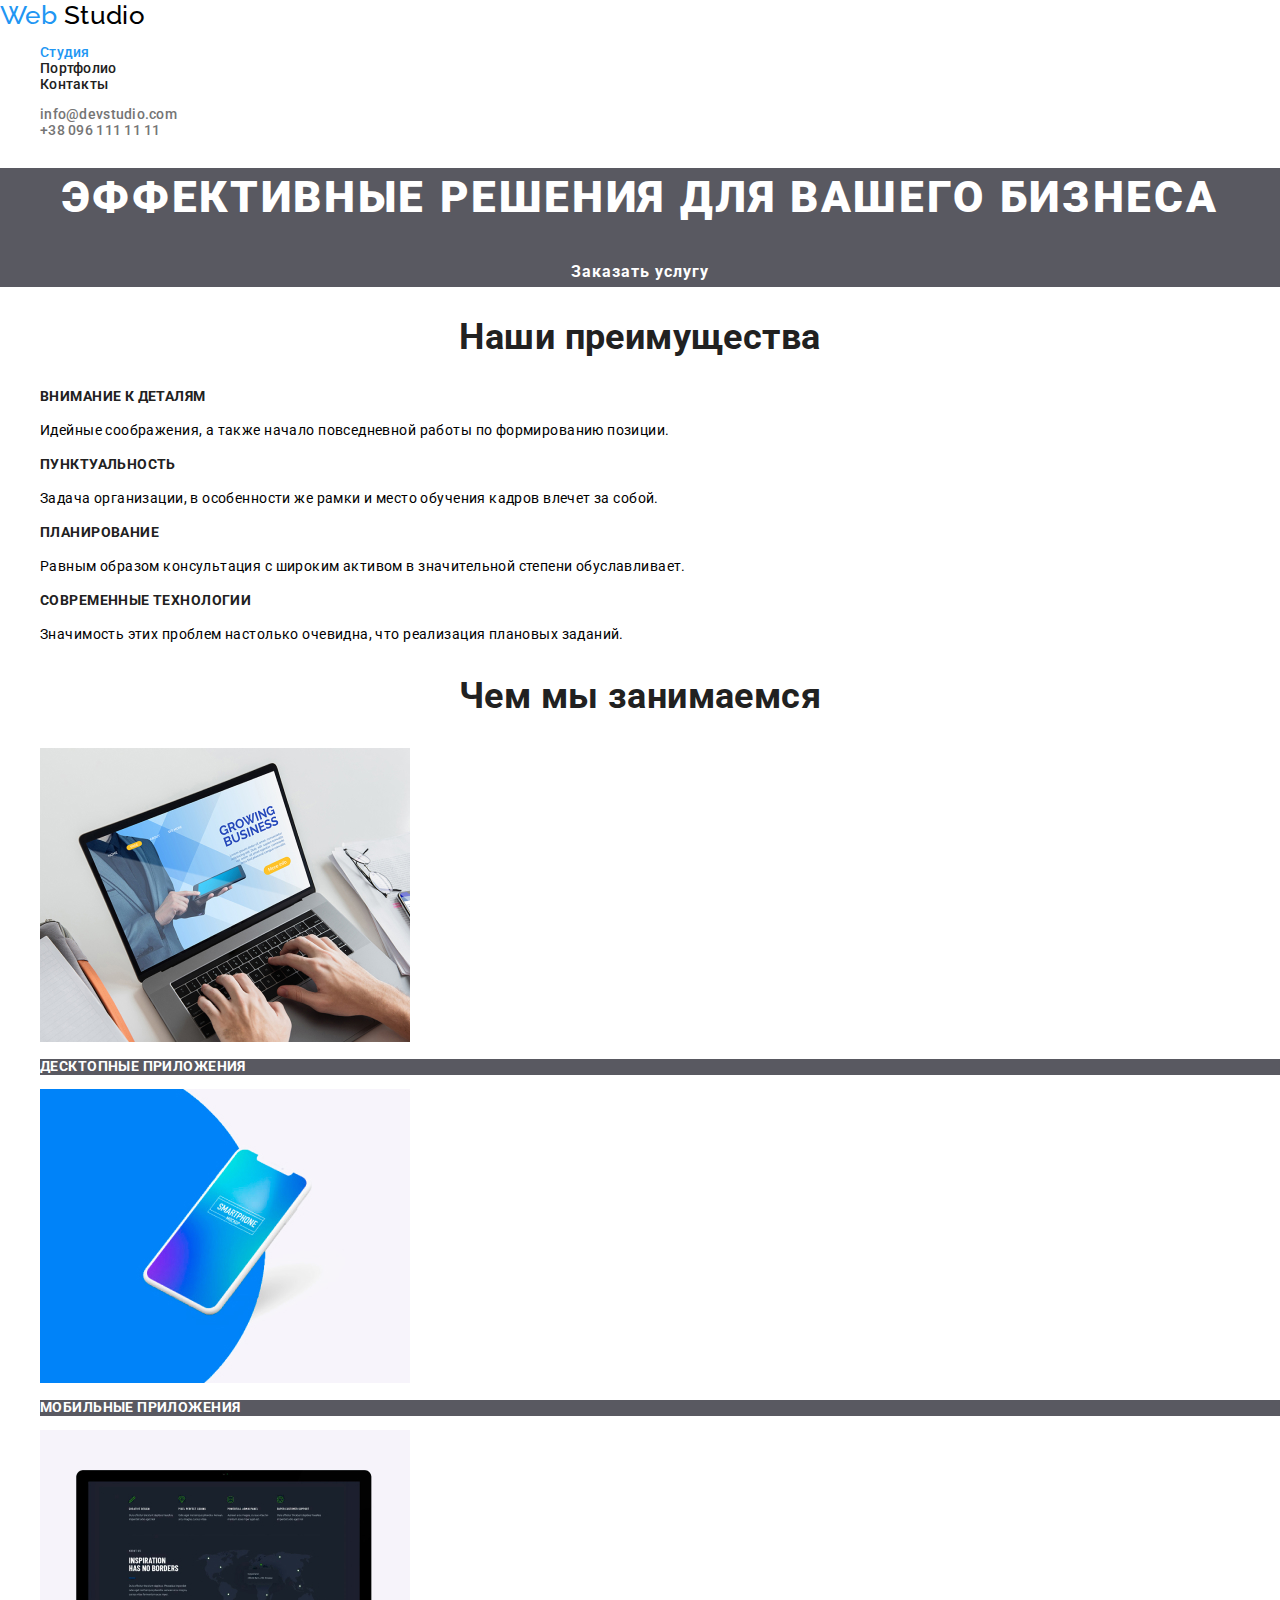
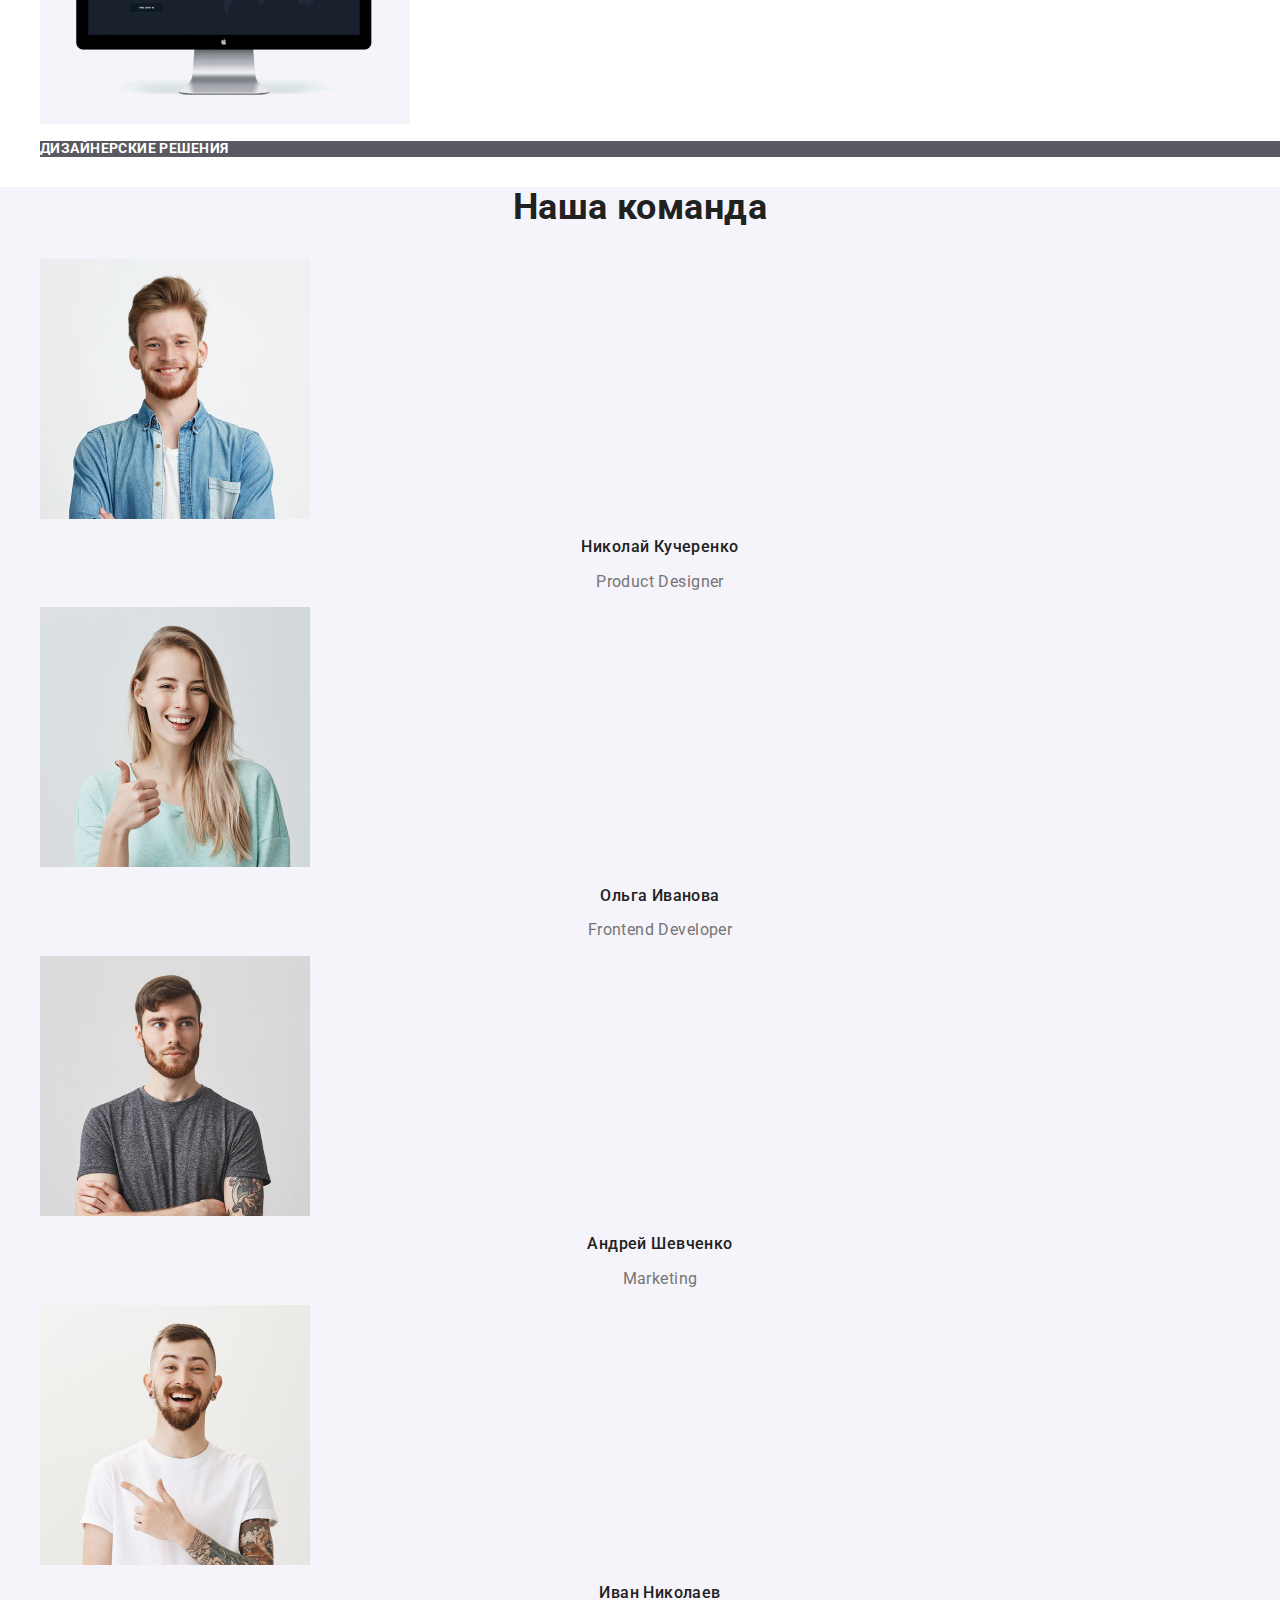
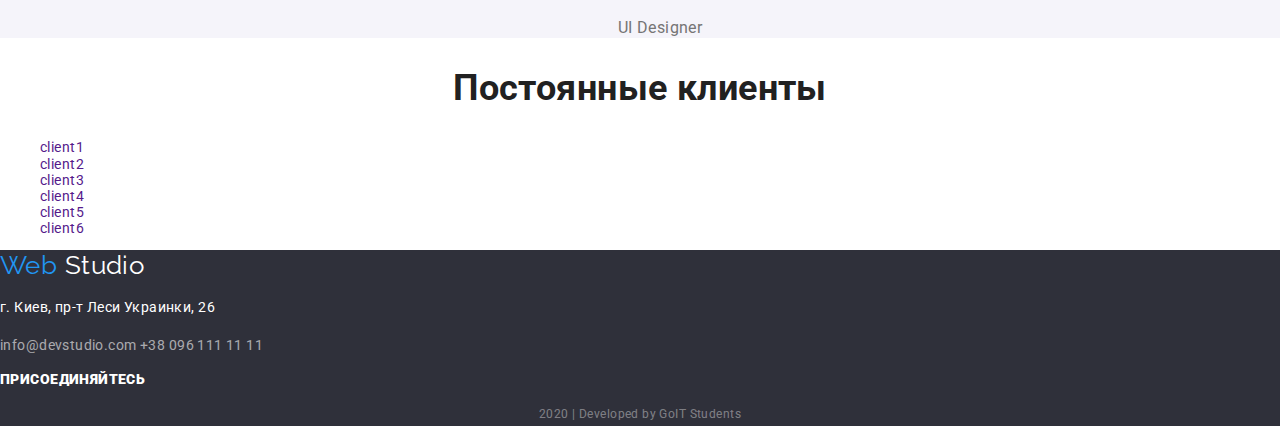
<file: index.html>
<!DOCTYPE html>
<html lang="ru">
    <head>
        <meta charset="utf-8">
        <meta name="viewport" content="width=device-width, initial-scale=1.0">
        <title>Web Studio v.1</title>
        <link href="https://fonts.googleapis.com/css2?family=Raleway:wght@700&family=Roboto:wght@400;500;700;900&display=swap" rel="stylesheet">
        <link rel="stylesheet" href="./css/normalize.css">
        <link rel="stylesheet" href="./css/style.css">
    </head>

    <body>
        <header>
           <nav class="header">
               <a class="logo" href="index.html">
                   <span class="logo-web">Web</span>
                   <span class="logo-header">Studio</span>
               </a>   
               <ul class="site-nav">
                    <li>
                       <a class="link current" href="index.html">Студия</a>
                    </li>
                    <li>
                       <a class="link" href="portfolio.html">Портфолио</a>
                    </li>
                    <li>
                       <a class="link" href="">Контакты</a>
                    </li>
               </ul>  
               <ul class="contact">
                   <li class="contact-mail">
                        <a href="mailto:info@devstudio.com">info@devstudio.com</a>
                   </li>
                   <li class="contact-tel"> 
                        <a href="tel:+380961111111">+38 096 111 11 11</a>
                   </li>
               </ul>      
            </nav> 
        </header>


        <main>
            <!-- Герой -->
            <section class="hero">
               <h1 class="hero-title">Эффективные решения для вашего бизнеса</h1> 
               <a class="button" href="">Заказать услугу</a>
            </section>

            <!-- Преимущества -->
            <section >
                <h2>Наши преимущества</h2> <!--скрыть-->
                <ul class="section">
                    <li>
                        <h3 class="section-title">Внимание к деталям</h3>
                        <p class="text">Идейные соображения, а также начало повседневной работы по формированию позиции.</p>
                    </li>
                    <li>
                        <h3 class="section-title">Пунктуальность</h3>
                        <p class="text">Задача организации, в особенности же рамки и место обучения кадров влечет за собой.</p>
                    </li>
                    <li>
                        <h3 class="section-title">Планирование</h3>
                        <p class="text">Равным образом консультация с широким активом в значительной степени обуславливает.</p>
                    </li>
                    <li>
                        <h3 class="section-title">Современные технологии</h3>
                        <p class="text">Значимость этих проблем настолько очевидна, что реализация плановых заданий.</p>
                    </li>
                </ul>
            </section>

            <!--Чем мы занимаемся-->
            <section class="features">
                <h2>Чем мы занимаемся</h2>
                <ul class="features-list">
                    <li>
                        <img src="./image/desktop.jpg" alt="desktop">
                        <p>Десктопные приложения</p>
                    </li>
                    <li>
                        <img src="./image/mobi.jpg" alt="mobi">
                        <p>Мобильные приложения</p>
                    </li>
                    <li>
                        <img src="./image/design.jpg" alt="design">
                        <p>Дизайнерские решения</p>
                    </li>
                </ul>
            </section>
            
            <!--Team-->
            <section class="team">
                <h2>Наша команда</h2>
                <ul class="team-list">
                    <li>
                        <img src="./image/николай.jpg" alt="Николай Кучеренко">
                        <h3 class="team-name">Николай Кучеренко</h3>
                        <p>Product Designer</p>
                        <ul class="social">
                            <li>
                                <a target="_blank" href="" aria-label="instagram"></a>
                            </li>
                            <li>
                                <a target="_blank" href="" aria-label="facebook"></a>
                            </li>
                            <li>
                                <a target="_blank" href="" aria-label="twitter"></a>
                            </li>
                            <li>
                                <a target="_blank" href="" aria-label="linkedin"></a>
                            </li>
                        </ul>
                    </li>
                    <li>
                        <img src="./image/ольга.jpg" alt="Ольга Иванова">
                        <h3 class="team-name">Ольга Иванова</h3>
                        <p>Frontend Developer</p>
                        <ul class="social">
                            <li>
                                <a target="_blank" href="" aria-label="instagram"></a>
                            </li>
                            <li>
                                <a target="_blank" href="" aria-label="facebook"></a>
                            </li>
                            <li>
                                <a target="_blank" href="" aria-label="twitter"></a>
                            </li>
                            <li>
                                <a target="_blank" href="" aria-label="linkedin"></a>
                            </li>
                        </ul>
                    </li>
                    <li>
                        <img src="./image/андрей.jpg" alt="Андрей Шевченко">
                        <h3 class="team-name">Андрей Шевченко</h3>
                        <p>Marketing</p>
                        <ul class="social">
                            <li>
                                <a target="_blank" href="" aria-label="instagram"></a>
                            </li>
                            <li>
                                <a target="_blank" href="" aria-label="facebook"></a>
                            </li>
                            <li>
                                <a target="_blank" href="" aria-label="twitter"></a>
                            </li>
                            <li>
                                <a target="_blank" href="" aria-label="linkedin"></a>
                            </li>
                        </ul>
                    </li>
                    <li>
                        <img src="./image/иван.jpg" alt="Иван Николаев">
                        <h3 class="team-name">Иван Николаев</h3>
                        <p>UI Designer</p>
                        <ul class="social">
                            <li>
                                <a target="_blank" href="" aria-label="instagram"></a>
                            </li>
                            <li>
                                <a target="_blank" href="" aria-label="facebook"></a>
                            </li>
                            <li>
                                <a target="_blank" href="" aria-label="twitter"></a>
                            </li>
                            <li>
                                <a target="_blank" href="" aria-label="linkedin"></a>
                            </li>
                        </ul>
                    </li>
                </ul>
            </section>

            <!--Наши клиенты-->
            <section class="client">
                <h2>Постоянные клиенты</h2>
                <ul>
                    <li><a class="client-link" href="">client1</a></li>
                    <li><a class="client-link" href="">client2</a></li>
                    <li><a class="client-link" href="">client3</a></li>
                    <li><a class="client-link" href="">client4</a></li>
                    <li><a class="client-link" href="">client5</a></li>
                    <li><a class="client-link" href="">client6</a></li>
                </ul>
            </section>
        </main>
        <footer>
            <div>
                <a class="logo" href="index.html">
                    <span class="logo-web">Web</span>
                    <span class="logo-footer">Studio</span>
                </a> 
                <address class="address">
                    <p>г. Киев, пр-т Леси Украинки, 26</p>
                    <a class="address-link" href="mailto:info@devstudio.com">info@devstudio.com</a>
                    <a class="address-link" href="tel:+380961111111">+38 096 111 11 11</a>
                </address>
            </div>
            <div class="join-in">
                <p><b>Присоединяйтесь</b></p>
                <ul class="social">
                    <li>
                        <a target="_blank" href="" aria-label="instagram"></a>
                    </li>
                    <li>
                        <a target="_blank" href="" aria-label="facebook"></a>
                    </li>
                    <li>
                        <a target="_blank" href="" aria-label="twitter"></a>
                    </li>
                    <li>
                        <a target="_blank" href="" aria-label="linkedin"></a>
                    </li>
                </ul>
            </div>
            <p class="footer-text">2020 | Developed by GoIT Students</p>
        </footer>
    </body>
</html>
</file>
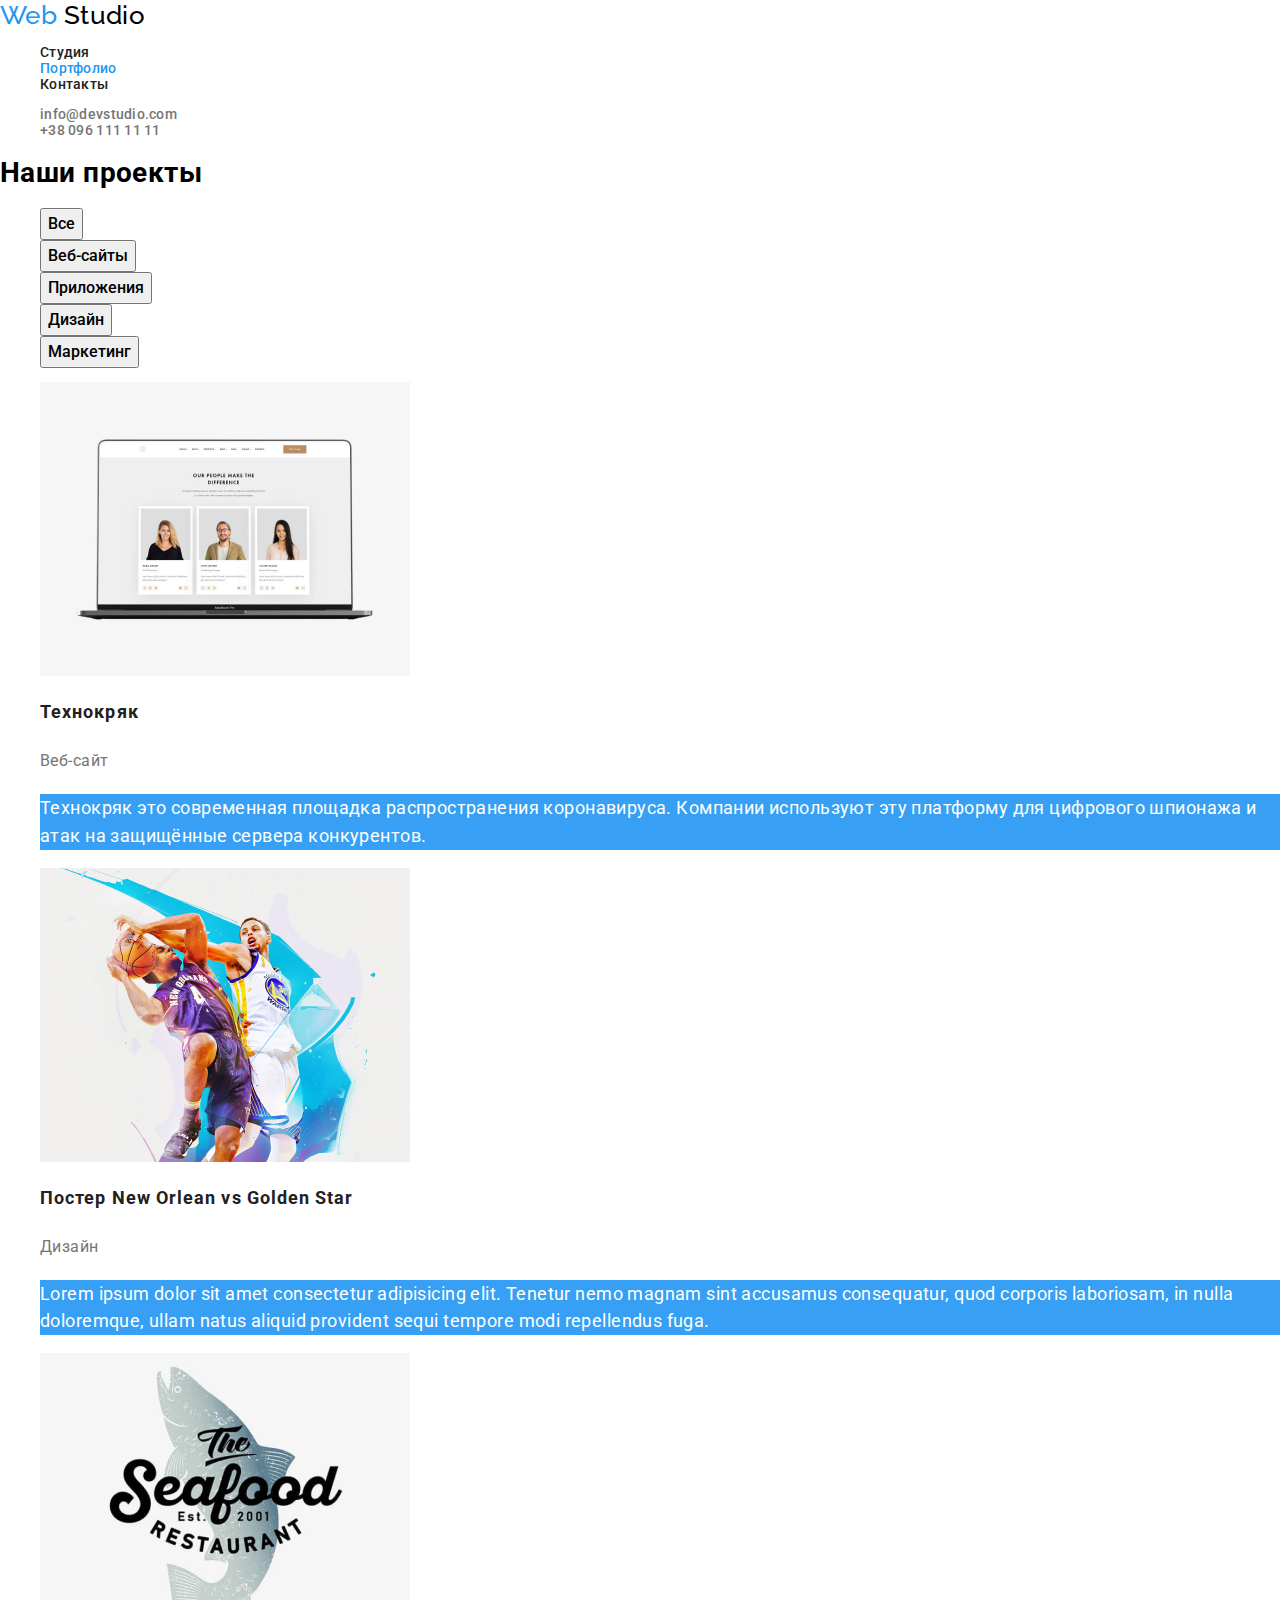
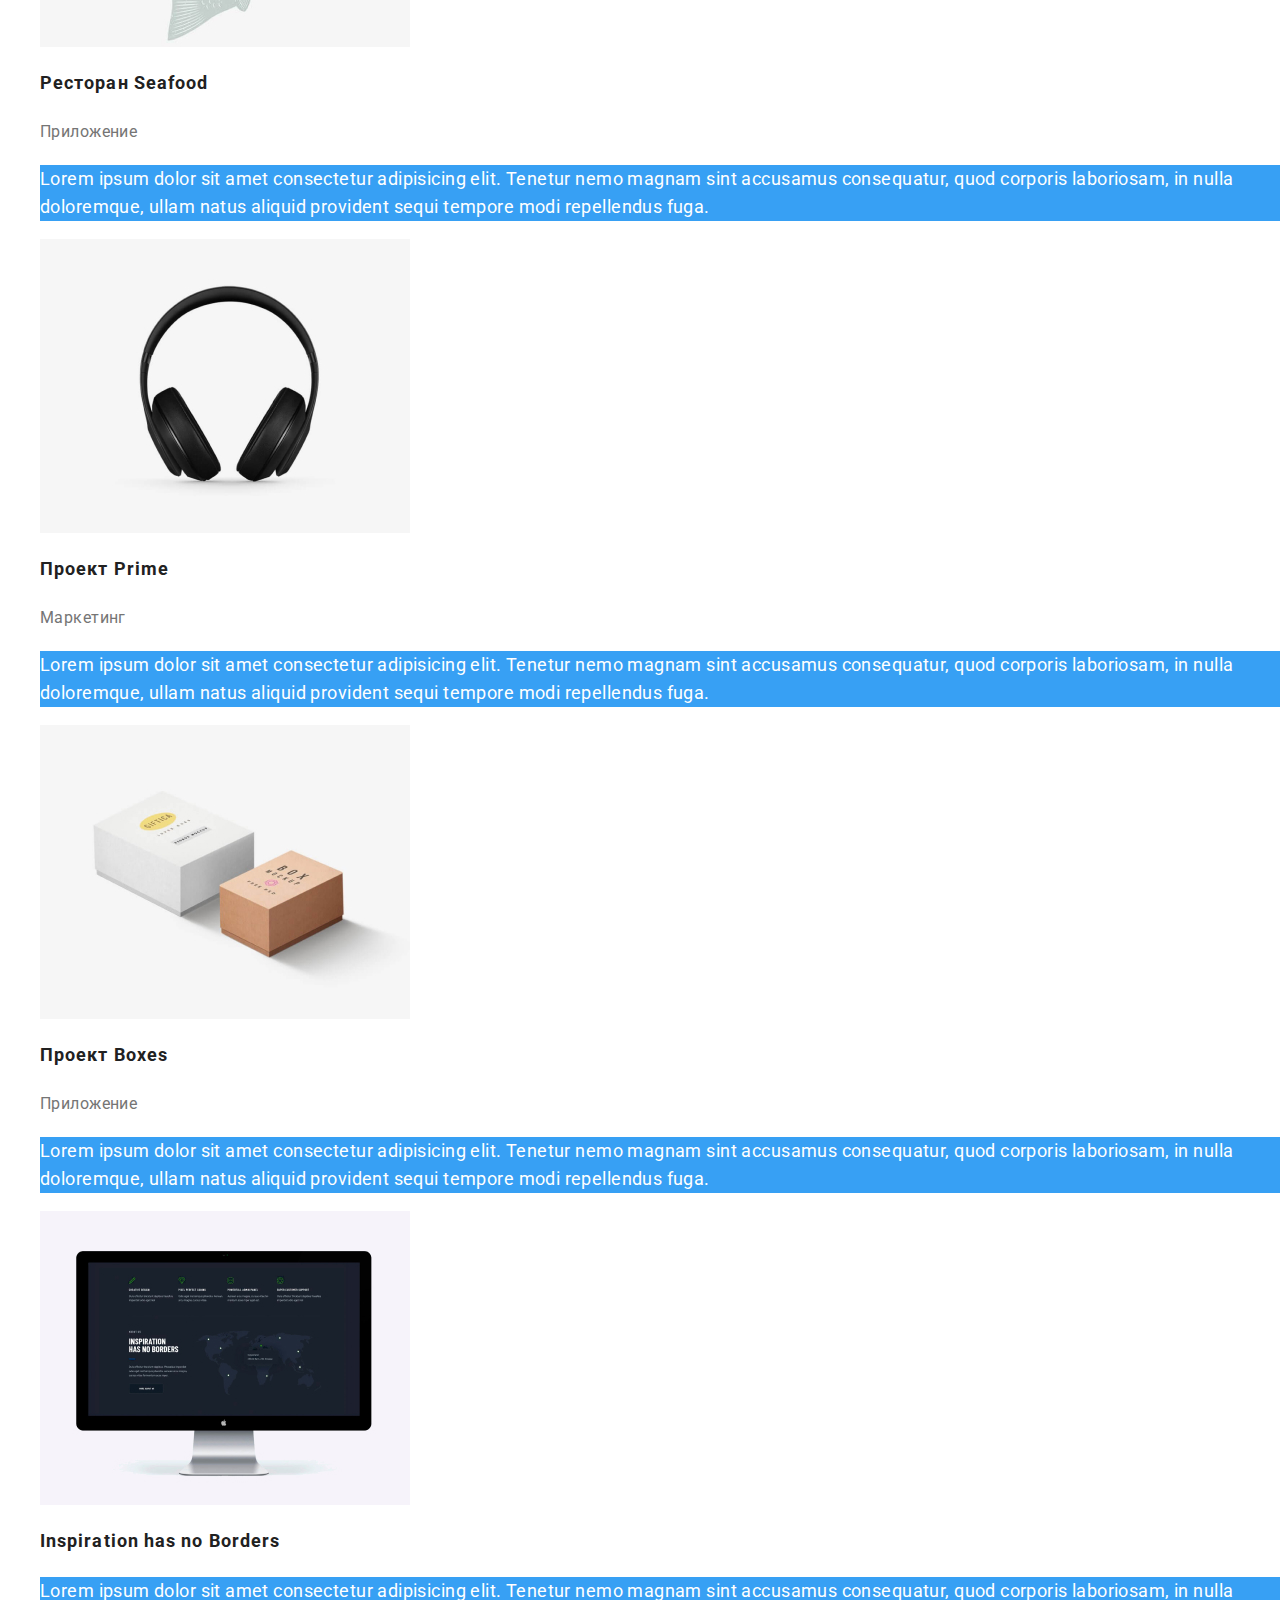
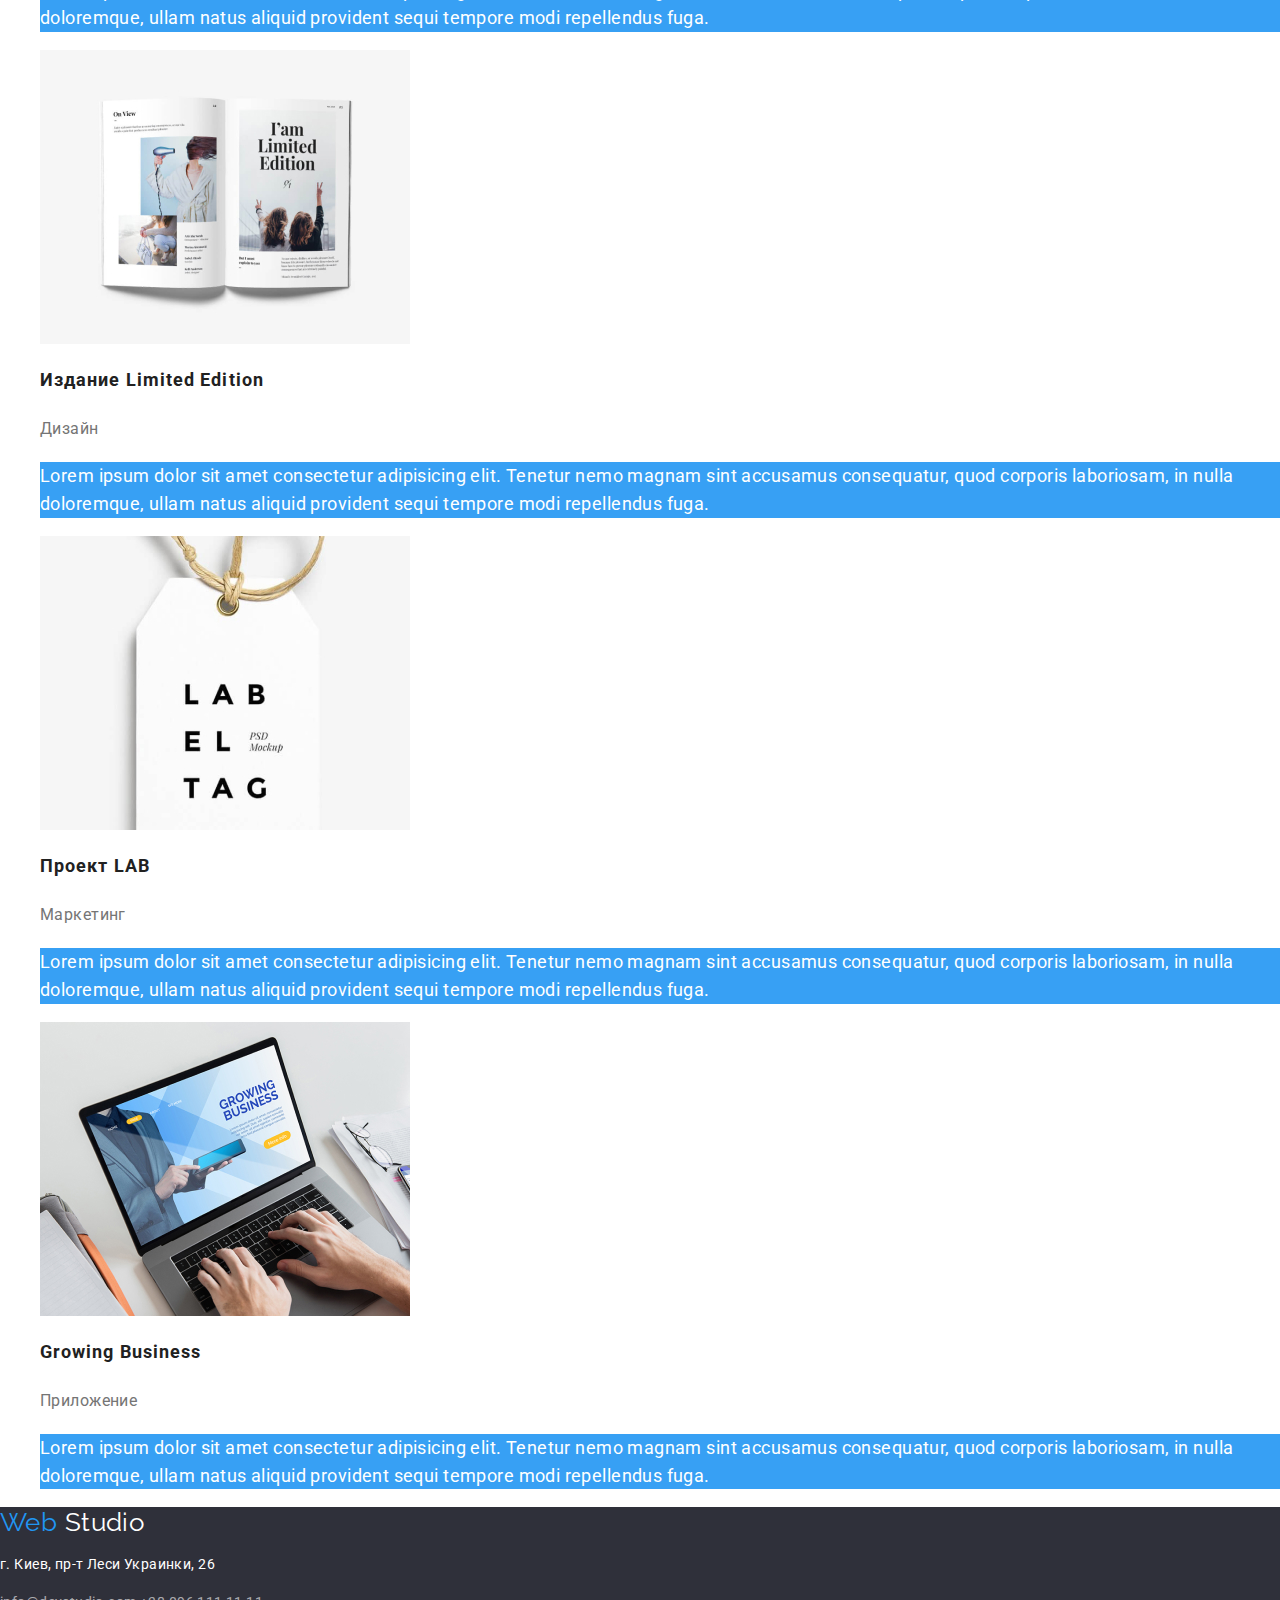
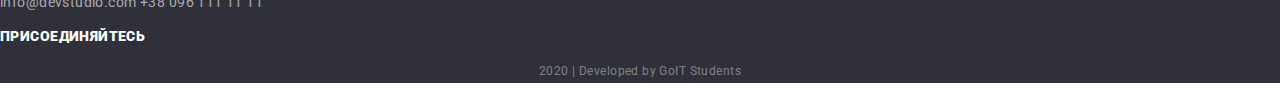
<file: portfolio.html>
<!DOCTYPE html>
<html lang="ru">
    <head>
        <meta charset="utf-8">
        <meta name="viewport" content="width=device-width, initial-scale=1.0">
        <title>Web Studio v.1</title>
        <link href="https://fonts.googleapis.com/css2?family=Raleway:wght@700&family=Roboto:wght@400;500;700;900&display=swap" rel="stylesheet">
        <link rel="stylesheet" href="./css/normalize.css">
        <link rel="stylesheet" href="./css/style.css">
    </head>
    
    <body>
        <header>
            <nav class="header">
                <a class="logo" href="index.html">
                    <span class="logo-web">Web</span>
                    <span class="logo-header">Studio</span>
                </a>   
                <ul class="site-nav">
                     <li>
                        <a class="link" href="index.html">Студия</a>
                     </li>
                     <li>
                        <a class="link current" href="portfolio.html">Портфолио</a>
                     </li>
                     <li>
                        <a class="link" href="">Контакты</a>
                     </li>
                </ul>  
                <ul class="contact">
                    <li class="contact-mail">
                         <a href="mailto:info@devstudio.com">info@devstudio.com</a>
                    </li>
                    <li class="contact-tel"> 
                         <a href="tel:+380961111111">+38 096 111 11 11</a>
                    </li>
                </ul>      
             </nav> 
        </header>    


        <main>
            <!--projects-->
            <section class="projects">
                <h1>Наши проекты</h1>
                <ul class="filters">
                    <li><button class="filter">Все</button></li>
                    <li><button class="filter">Веб-сайты</button></li>
                    <li><button class="filter">Приложения</button></li>
                    <li><button class="filter">Дизайн</button></li>
                    <li><button class="filter">Маркетинг</button></li>
                </ul>
                <ul class="projects-list">
                    <li>
                        <a href="">
                            <img src="./image/techno.jpg" alt="img">
                            <h2 class="title">Технокряк</h2>
                            <p class="category">Веб-сайт</p>
                            <p class="description">Технокряк это современная площадка распространения коронавируса. Компании используют эту платформу для цифрового шпионажа и атак на защищённые сервера конкурентов.</p>
                        </a>
                    </li>

                    <li>
                        <a href="">
                            <img src="./image/poster.jpg" alt="img">
                            <h2 class="title">Постер New Orlean vs Golden Star</h2>
                            <p class="category">Дизайн</p>
                            <p class="description">Lorem ipsum dolor sit amet consectetur adipisicing elit. Tenetur nemo magnam sint accusamus consequatur, quod corporis laboriosam, in nulla doloremque, ullam natus aliquid provident sequi tempore modi repellendus fuga.</p></a>
                    </li>

                    <li>
                        <a href="">
                            <img src="./image/restaurant.jpg" alt="img">
                            <h2 class="title">Ресторан Seafood</h2>
                            <p class="category ">Приложение</p>
                            <p class="description">Lorem ipsum dolor sit amet consectetur adipisicing elit. Tenetur nemo magnam sint accusamus consequatur, quod corporis laboriosam, in nulla doloremque, ullam natus aliquid provident sequi tempore modi repellendus fuga.</p>
                        </a>
                    </li>

                    <li>
                        <a href="">
                            <img src="./image/prime.jpg" alt="img">
                            <h2 class="title">Проект Prime</h2>
                            <p class="category">Маркетинг</p>
                            <p class="description">Lorem ipsum dolor sit amet consectetur adipisicing elit. Tenetur nemo magnam sint accusamus consequatur, quod corporis laboriosam, in nulla doloremque, ullam natus aliquid provident sequi tempore modi repellendus fuga.</p>
                        </a>
                    </li>

                    <li>
                        <a href="">
                            <img src="./image/box.jpg" alt="img">
                            <h2 class="title">Проект Boxes</h2>
                            <p class="category">Приложение</p>
                            <p class="description">Lorem ipsum dolor sit amet consectetur adipisicing elit. Tenetur nemo magnam sint accusamus consequatur, quod corporis laboriosam, in nulla doloremque, ullam natus aliquid provident sequi tempore modi repellendus fuga.</p>
                        </a>
                    </li>

                    <li>
                        <a href="">
                            <img src="./image/design.jpg" alt="img">
                            <h2 class="title">Inspiration has no Borders</h2>
                            <p class="category"></p>
                            <p class="description">Lorem ipsum dolor sit amet consectetur adipisicing elit. Tenetur nemo magnam sint accusamus consequatur, quod corporis laboriosam, in nulla doloremque, ullam natus aliquid provident sequi tempore modi repellendus fuga.</p>
                        </a>
                    </li>

                    <li>
                        <a href="">
                            <img src="./image/book.jpg" alt="img">
                            <h2 class="title">Издание Limited Edition</h2>
                            <p class="category">Дизайн</p>
                            <p class="description">Lorem ipsum dolor sit amet consectetur adipisicing elit. Tenetur nemo magnam sint accusamus consequatur, quod corporis laboriosam, in nulla doloremque, ullam natus aliquid provident sequi tempore modi repellendus fuga.</p>
                        </a>
                    </li>

                    <li>
                        <a href="">
                            <img src="./image/lab.jpg" alt="img">
                            <h2 class="title">Проект LAB</h2>
                            <p class="category">Маркетинг</p>
                            <p class="description">Lorem ipsum dolor sit amet consectetur adipisicing elit. Tenetur nemo magnam sint accusamus consequatur, quod corporis laboriosam, in nulla doloremque, ullam natus aliquid provident sequi tempore modi repellendus fuga.</p>
                        </a>
                    </li>

                    <li>
                        <a href="">                         
                            <img src="./image/project9.jpg" alt="img">
                            <h2 class="title">Growing Business</h2>
                            <p class="category">Приложение</p>
                            <p class="description">Lorem ipsum dolor sit amet consectetur adipisicing elit. Tenetur nemo magnam sint accusamus consequatur, quod corporis laboriosam, in nulla doloremque, ullam natus aliquid provident sequi tempore modi repellendus fuga.</p>
                        </a>
                    </li>
                </ul>
            </section>
        </main>


        <footer>
            <div>
                <a class="logo" href="index.html">
                    <span class="logo-web">Web</span>
                    <span class="logo-footer">Studio</span>
                </a> 
                <address class="address">
                    <p>г. Киев, пр-т Леси Украинки, 26</p>
                    <a class="address-link" href="mailto:info@devstudio.com">info@devstudio.com</a>
                    <a class="address-link" href="tel:+380961111111">+38 096 111 11 11</a>
                </address>
            </div>
            <div class="join-in">
                <p><b>Присоединяйтесь</b></p>
                <ul class="social">
                    <li>
                        <a href="" aria-label="instagram"></a>
                    </li>
                    <li>
                        <a href="" aria-label="facebook"></a>
                    </li>
                    <li>
                        <a href="" aria-label="twitter"></a>
                    </li>
                    <li>
                        <a href="" aria-label="linkedin"></a>
                    </li>
                </ul>
            </div>
            <p class="footer-text">2020 | Developed by GoIT Students</p>
        </footer>
    </body>
</html>
</file>
<file: css/style.css>
:root{
    --primary-text-color: #757575;
    --accent-color: #2196F3;
    --title-text-color: #212121;
    --footer-text-color: rgba(255, 255, 255, 0.6);
    --footer-background-color: #2F303A;
    --section-background: #F5F4FA;
    --white-color: #FFFFFF;

}

/* font-family: 'Raleway', sans-serif;
font-family: 'Roboto', sans-serif; */

body{
    font-family: 'Roboto', sans-serif;
    font-size: 14px;
    font-weight: 400;
    letter-spacing: 0.03em;

}

ul a,
a{
    text-decoration: none;
}

h2,
h3{
    color: var(--title-text-color);
}

h2{
    font-size: 36px;
    font-weight: 700;
    line-height: 1.16;
    text-align: center;
}

ul li{
    list-style: none;
}



/*LOGO*/
.logo{
    font-family: 'Raleway', sans-serif;
    font-size: 26px;
    line-height: 1.19;
    text-decoration: none;
}
.logo .logo-web{
    color: var(--accent-color);
}

.logo .logo-header{
    color: black;
}

.logo .logo-footer{
    color: var(--white-color);
}



/*HEADER*/
header{
    background-color: var(--white-color);
    font-weight: 500;
    
    line-height: 1.14;
    letter-spacing: 0.02em;
}

.site-nav .link{
    color: var(--title-text-color);
}

.site-nav .link.current{
    color: var(--accent-color);
}

.contact a{
    color: var(--primary-text-color);
}

.site-nav .link:hover,
.site-nav .link:focus,
.contact a:hover,
.contact a:focus {
  color: var(--accent-color);
}



/*HERO*/
.hero{
    background: rgba(47, 48, 58, 0.8);
    text-align: center;
    color: var(--white-color);
}

.hero-title{    
    font-weight: 900;
    font-size: 44px;
    line-height: 1.36;
    letter-spacing: 0.06em;
    text-transform: uppercase;
}

.hero .button{
    color: var(--white-color);
    font-weight: 700;
    font-size: 16px;
    line-height: 1.87;
    letter-spacing: 0.06em;
}


/*Преимущества*/
.section .section-title{
    font-weight: 700;
    font-size: 14px;
    line-height: 1.14;
    text-transform: uppercase;
}

.section .text{
    line-height: 1.71;
}

.features p{
    font-weight: 700;
    line-height: 1.14;
    text-transform: uppercase;
    color: var(--white-color);
    background: rgba(47, 48, 58, 0.8);
}




/*TEAM*/
.team{
    background-color: var(--section-background)
}

.team .team-name{
    font-weight: 500;
    font-size: 16px;
    line-height: 1.18;
    text-align: center;
}

.team p{
    color: var(--primary-text-color);
    font-weight: 400;
    font-size: 16px;
    line-height: 1.18;
    text-align: center;
}



/*Social*/
a[aria-label="instagram"]:hover,
a[aria-label="instagram"]:focus{
    background-color: var(--accent-color);
}



/*Наши клиенты*/
.client .client-link:hover,
.client .client-link:focus{
    color: var(--accent-color)
}



/*FOOTER*/
footer{
    background-color: var(--footer-background-color);
    color: var(--white-color);
    font-weight: 400;
    font-style: normal;
    font-size: 14px;
    line-height: 1.71;
}

.address{
    font-weight: 400;
    font-style: normal;
}

.address-link{
   color: var(--footer-text-color);
}
.address-link:hover,
.address-link:focus{
    color: var(--accent-color)
}

.join-in{
font-weight: bold;
line-height: 1.14;
text-transform: uppercase;
}

.footer-text{
font-size: 12px;
line-height: 2;
text-align: center;
color: rgba(255, 255, 255, 0.4); 
}


/*PORTFOLIO*/
.filter{
    font-weight: 500;
    font-size: 16px;
    line-height: 1.62;
    text-align: center;
}

.filter:hover,
.filter:focus{
    background-color: var(--accent-color);
    color: var(--white-color);
}

.projects-list .title{
    font-weight: 700;
    font-size: 18px;
    line-height: 2;
    letter-spacing: 0.06em;
    text-align: left;
}

.description{
    font-size: 18px;
    line-height: 1.55;
    color: var(--white-color);
    background: rgba(33, 150, 243, 0.9);
}

.category{
    font-size: 16px;
    line-height: 1.87;
    color: var(--primary-text-color);
}
</file>
